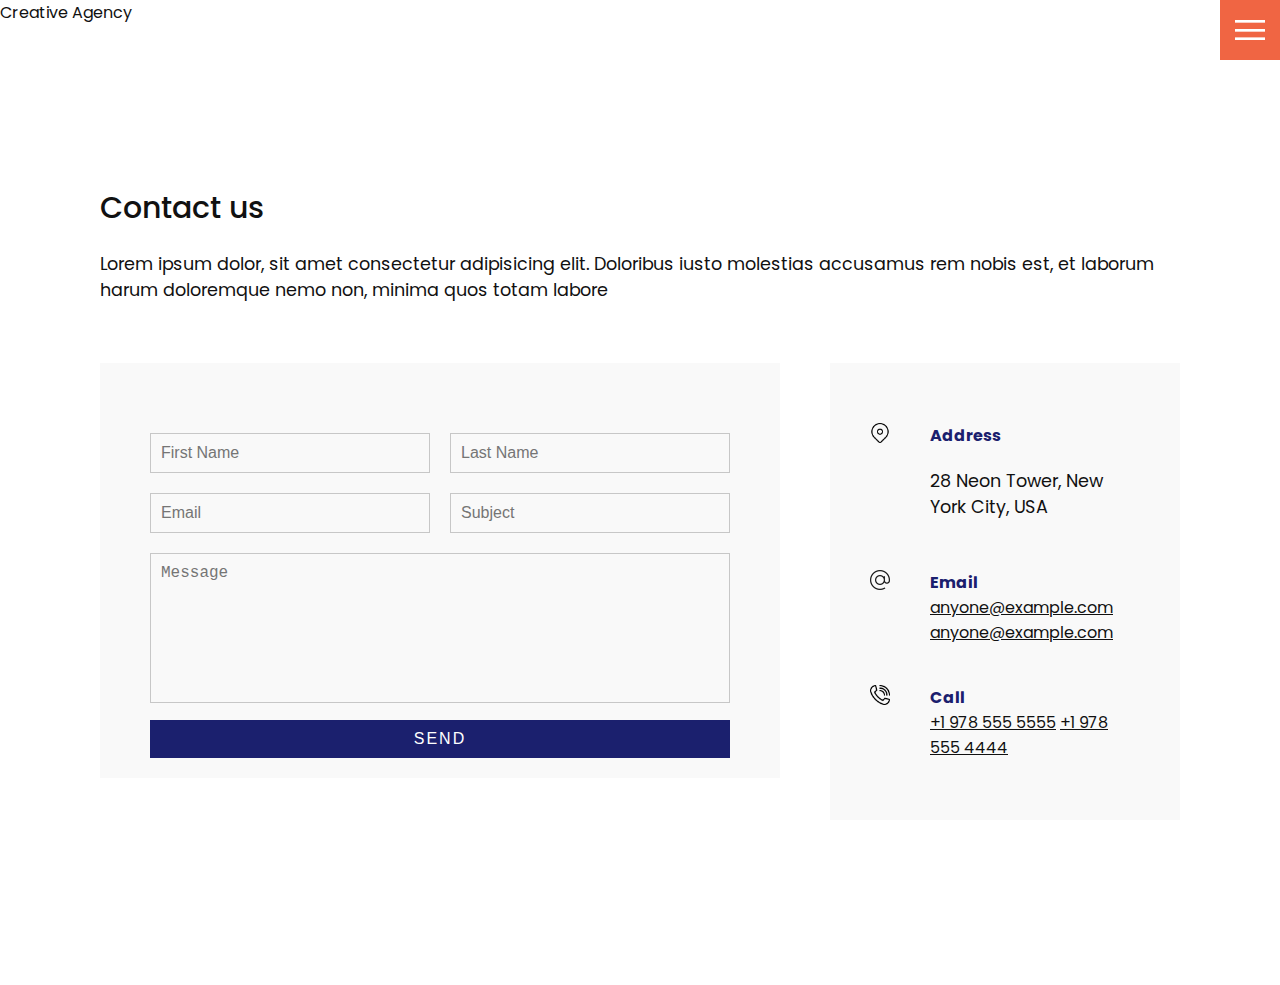
<file: contact.html>
<!DOCTYPE html>
<html lang="en">
  <head>
    <meta charset="UTF-8" />
    <meta http-equiv="X-UA-Compatible" content="IE=edge" />
    <meta name="viewport" content="width=device-width, initial-scale=1.0" />
    <link rel="stylesheet" href="index.css" />
    <title>Creative Agency</title>
  </head>
  <body>
    <header>
      <div class="logo">Creative Agency</div>
      <div class="toggle"></div>
      <div class="navigation">
        <ul>
          <li><a href="index.html">Home</a></li>
          <li><a href="services.html">Services</a></li>
          <li><a href="work.html">Work</a></li>
          <li><a href="contact.html">Contact</a></li>
        </ul>
        <div class="social-bar">
          <ul>
            <li>
              <a href="https://facebook.com">
                <img src="images/facebook.png" target="_blank" alt="" />
              </a>
            </li>
            <li>
              <a href="https://twitter.com">
                <img src="images/twitter.png" target="_blank" alt="" />
              </a>
            </li>
            <li>
              <a href="https://instagram.com">
                <img src="images/instagram.png" target="_blank" alt="" />
              </a>
            </li>
          </ul>
          <a href="mailto:you@email.com" class="email-icon">
            <img src="images/email.png" alt="" />
          </a>
        </div>
      </div>
    </header>

    <section>
      <div class="title">
        <h1>Contact us</h1>
        <p>
          Lorem ipsum dolor, sit amet consectetur adipisicing elit. Doloribus
          iusto molestias accusamus rem nobis est, et laborum harum doloremque
          nemo non, minima quos totam labore
        </p>
      </div>
      <div class="contact">
        <div class="contact-form">
          <form>
            <div class="row">
              <div class="input50">
                <input type="text" placeholder="First Name" />
              </div>
              <div class="input50">
                <input type="text" placeholder="Last Name" />
              </div>
            </div>
            <div class="row">
              <div class="input50">
                <input type="text" placeholder="Email" />
              </div>
              <div class="input50">
                <input type="text" placeholder="Subject" />
              </div>
            </div>
            <div class="row">
              <div class="input100">
                <textarea placeholder="Message"></textarea>
              </div>
            </div>
            <div class="row">
              <div class="input100">
                <input type="submit" value="Send" />
              </div>
            </div>
          </form>
        </div>

        <div class="contact-info">
          <div class="info-box">
            <img src="images/address.png" class="contact-icon" alt="" />
            <div class="details">
              <h4>Address</h4>
              <p>28 Neon Tower, New York City, USA</p>
            </div>
          </div>
          <div class="info-box">
            <img src="images/email.png" class="contact-icon" alt="" />
            <div class="details">
              <h4>Email</h4>
              <a href="mailto:anyone@example.com">anyone@example.com</a>
              <a href="mailto:anyone@example.com">anyone@example.com</a>
            </div>
          </div>
          <div class="info-box">
            <img src="images/call.png" class="contact-icon" alt="" />
            <div class="details">
              <h4>Call</h4>
              <a href="tel:+19785555555">+1 978 555 5555</a>
              <a href="tel:+19784444444">+1 978 555 4444</a>
            </div>
          </div>
        </div>
      </div>
    </section>

    <script src="index.js"></script>
  </body>
</html>
</file>
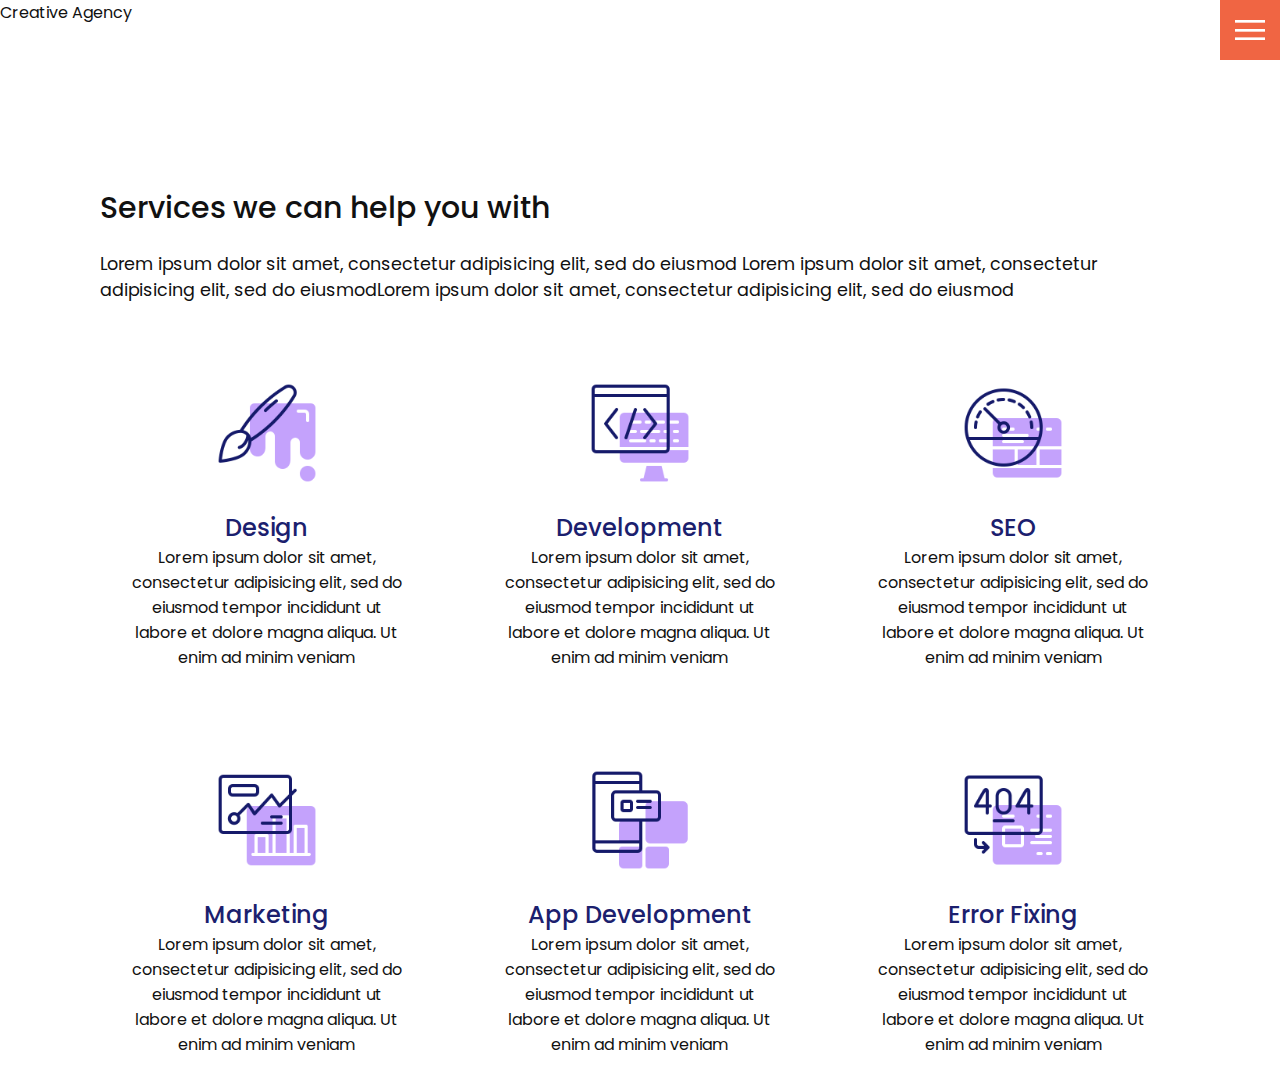
<file: services.html>
<!DOCTYPE html>
<html lang="en">
  <head>
    <meta charset="utf-8" />
    <meta http-equiv="X-UA-Compatible" content="IE=edge">
    <meta name="viewpoint" content="width=device-width, initial-scale=1.0" />
    <link rel="stylesheet" type="text/css" href="index.css" />
    <title> Creative Website</title>
  </head>
  <body>
    <header>
      <div class="logo">Creative Agency</div>
      <div class="toggle"></div>
      <div class="navigation">
        <ul>
          <li><a href="index.html">Home</a></li>
          <li><a href="services.html">Services</a></li>
          <li><a href="work.html">Work</a></li>
          <li><a href="contact.html">Cotact</a></li>
        </ul>
        <div class="social-bar">
          <ul>
            <li>
              <a href="http://facebook.com">
                <img src="images/facebook.png" target= "_blank" alt="">
              </a>
            </li>
            <li>
              <a href="http://twitter.com">
                <img src="images/twitter.png" target= "_blank" alt="">
              </a>
            </li>
            <li>
              <a href="http://instagram.com">
                <img src="images/instagram.png" target= "_blank" alt="">
              </a>
            </li>
          </ul>
          <a href=" mailto:you@email.com" class="email-icon"><img src="images/email.png" alt=""/></a>
        </div>
      </div>
    </header>
    
    <section>
      <div class="title">
        <h1> Services we can help you with</h1>
        <p>Lorem ipsum dolor sit amet, consectetur adipisicing elit, sed do eiusmod Lorem ipsum dolor sit amet, consectetur adipisicing elit, sed do eiusmodLorem ipsum dolor sit amet, consectetur adipisicing elit, sed do eiusmod</p>
      </div>
      <div class="services">
        <div class="service">
          <div class="icon">
            <img src="images/001.png" alt="">
          </div>
          <h2> Design</h2>
          Lorem ipsum dolor sit amet, consectetur adipisicing elit, sed do eiusmod
          tempor incididunt ut labore et dolore magna aliqua. Ut enim ad minim veniam
        </div>
        <div class="service">
          <div class="icon">
            <img src="images/002.png" alt="">
          </div>
          <h2> Development</h2>
          Lorem ipsum dolor sit amet, consectetur adipisicing elit, sed do eiusmod
          tempor incididunt ut labore et dolore magna aliqua. Ut enim ad minim veniam 
        </div>
        <div class="service">
          <div class="icon">
            <img src="images/003.png" alt="">
          </div>
          <h2> SEO</h2>
          Lorem ipsum dolor sit amet, consectetur adipisicing elit, sed do eiusmod
          tempor incididunt ut labore et dolore magna aliqua. Ut enim ad minim veniam 
        </div>
        <div class="service">
          <div class="icon">
            <img src="images/004.png" alt="">
          </div>
          <h2>Marketing</h2>
          Lorem ipsum dolor sit amet, consectetur adipisicing elit, sed do eiusmod
          tempor incididunt ut labore et dolore magna aliqua. Ut enim ad minim veniam 
        </div>
        <div class="service">
          <div class="icon">
            <img src="images/005.png" alt="">
          </div>
          <h2>App Development</h2>
          Lorem ipsum dolor sit amet, consectetur adipisicing elit, sed do eiusmod
          tempor incididunt ut labore et dolore magna aliqua. Ut enim ad minim veniam
        </div>
        <div class="service">
          <div class="icon">
            <img src="images/006.png" alt="">
          </div>
          <h2> Error Fixing</h2>
          Lorem ipsum dolor sit amet, consectetur adipisicing elit, sed do eiusmod
          tempor incididunt ut labore et dolore magna aliqua. Ut enim ad minim veniam
        </div>
      </div>  
    </section>
      
    <script src="index.js"></script>
  </body>
</html>
</file>
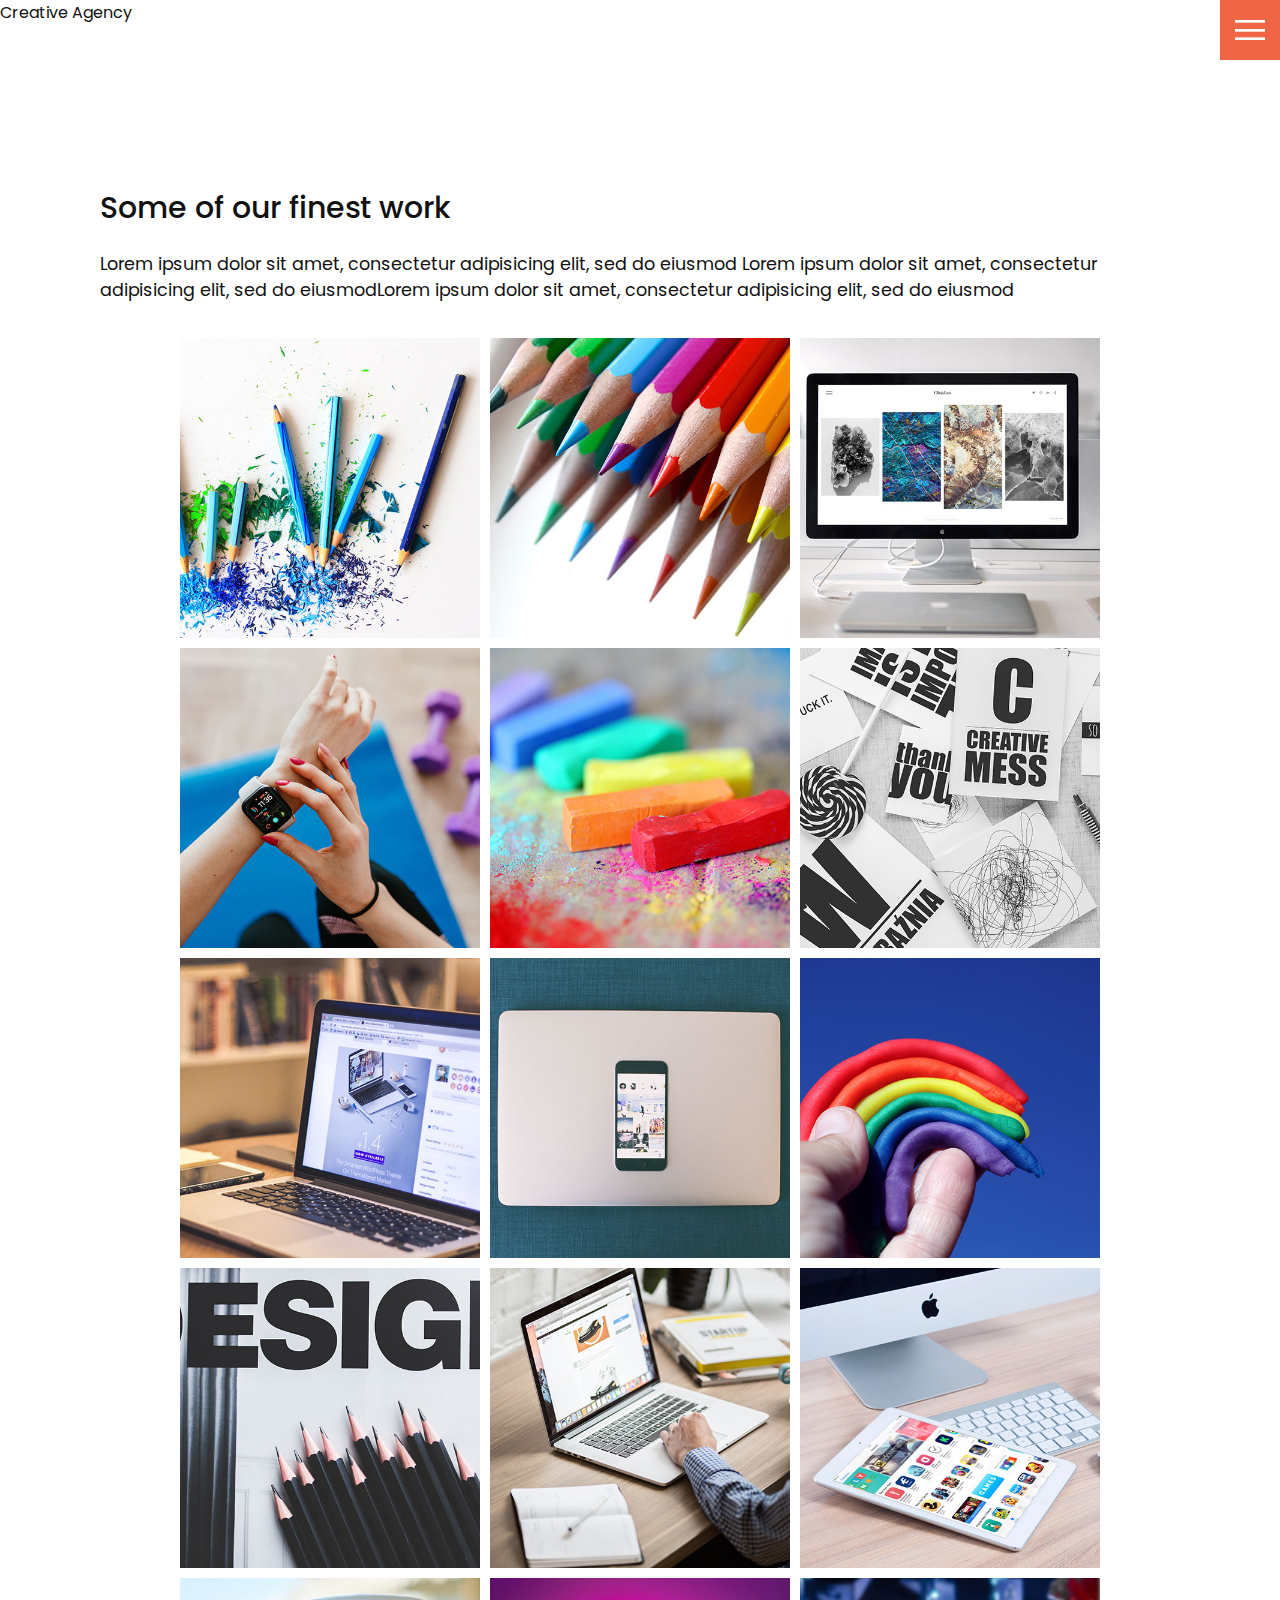
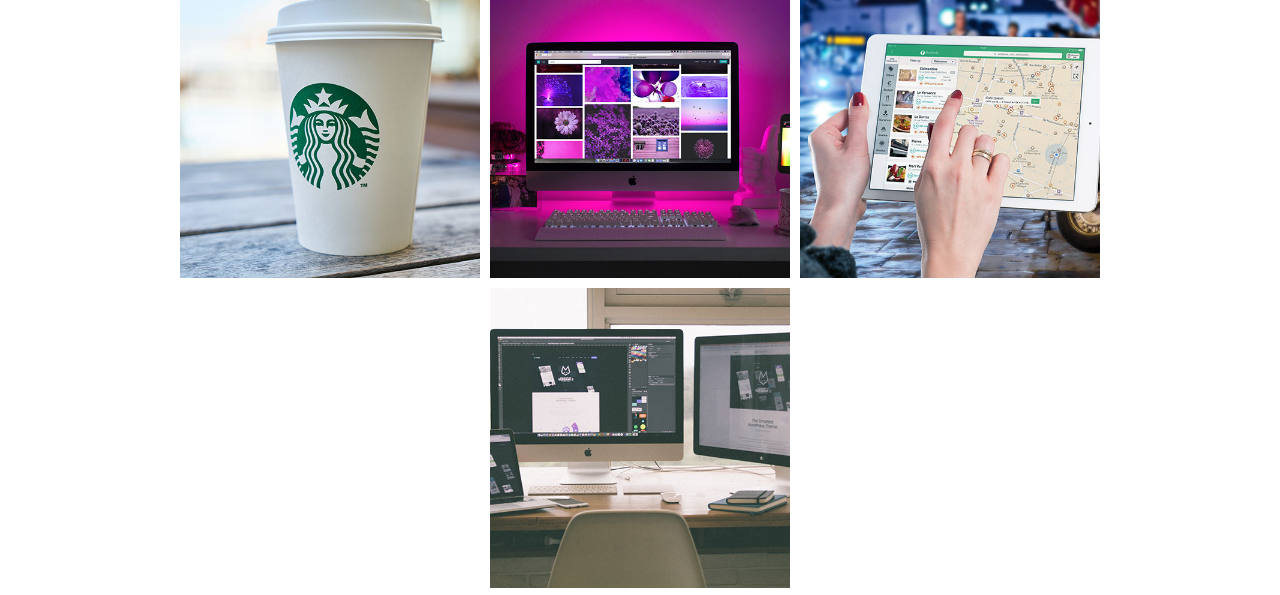
<file: suite.html>
<!DOCTYPE html>
<html lang="en">
	<head>
		<meta charset="utf-8" />
		<meta http-equiv="X-UA-Compatible" content="IE=edge">
		<meta name="viewpoint" content="width=device-width, initial-scale=1.0" />
		<link rel="stylesheet" type="text/css" href="index.css" />
		<title> Creative Website</title>
	</head>
	<body>
		<header>
			<div class="logo">Creative Agency</div>
			<div class="toggle"></div>
			<div class="navigation">
				<ul>
					<li><a href="index.html">Home</a></li>
					<li><a href="services.html">Services</a></li>
					<li><a href="work.html">Work</a></li>
					<li><a href="contact.html">Cotact</a></li>
				</ul>
				<div class="social-bar">
					<ul>
						<li>
							<a href="http://facebook.com">
								<img src="images/facebook.png" target= "_blank" alt="">
							</a>
						</li>
						<li>
							<a href="http://twitter.com">
								<img src="images/twitter.png" target= "_blank" alt="">
							</a>
						</li>
						<li>
							<a href="http://instagram.com">
								<img src="images/instagram.png" target= "_blank" alt="">
							</a>
						</li>
					</ul>
					<a href=" mailto:you@email.com" class="email-icon"><img src="images/email.png" alt=""/></a>
				</div>
			</div>
		</header>
		
		<section>
			<div class="title">
				<h1> Some of our finest work</h1>
				<p>Lorem ipsum dolor sit amet, consectetur adipisicing elit, sed do eiusmod Lorem ipsum dolor sit amet, consectetur adipisicing elit, sed do eiusmodLorem ipsum dolor sit amet, consectetur adipisicing elit, sed do eiusmod</p>
			</div>
			<div class="portfolio">
				<div class="item">
					<img src="images/portfolio-item1.jpg" alt="">
					<div class="action">
						<a href="#"> Launch </a>
					</div>
				</div>	
				<div class="item">
					<img src="images/portfolio-item2.jpg" alt="">
					<div class="action">
						<a href="#"> Launch </a>
					</div>
				</div>
				<div class="item">
					<img src="images/portfolio-item3.jpg" alt="">
					<div class="action">
						<a href="#"> Launch </a>
					</div>
				</div>
				<div class="item">
					<img src="images/portfolio-item4.jpg" alt="">
					<div class="action">
						<a href="#"> Launch </a>
					</div>
				</div>
				<div class="item">
					<img src="images/portfolio-item5.jpg" alt="">
					<div class="action">
						<a href="#"> Launch </a>
					</div>
				</div>
				<div class="item">
					<img src="images/portfolio-item6.jpg" alt="">
					<div class="action">
						<a href="#"> Launch </a>
					</div>
				</div>
				<div class="item">
					<img src="images/portfolio-item7.jpg" alt="">
					<div class="action">
						<a href="#"> Launch </a>
					</div>
				</div>
				<div class="item">
					<img src="images/portfolio-item8.jpg" alt="">
					<div class="action">
						<a href="#"> Launch </a>
					</div>
				</div>
				<div class="item">
					<img src="images/portfolio-item9.jpg" alt="">
					<div class="action">
						<a href="#"> Launch </a>
					</div>
				</div>
				<div class="item">
					<img src="images/portfolio-item10.jpg" alt="">
					<div class="action">
						<a href="#"> Launch </a>
					</div>
				</div>
				<div class="item">
					<img src="images/portfolio-item11.jpg" alt="">
					<div class="action">
						<a href="#"> Launch </a>
					</div>
				</div>
				<div class="item">
					<img src="images/portfolio-item12.jpg" alt="">
					<div class="action">
						<a href="#"> Launch </a>
					</div>
				</div>
				<div class="item">
					<img src="images/portfolio-item13.jpg" alt="">
					<div class="action">
						<a href="#"> Launch </a>
					</div>
				</div>
				<div class="item">
					<img src="images/portfolio-item14.jpg" alt="">
					<div class="action">
						<a href="#"> Launch </a>
					</div>
				</div>
				<div class="item">
					<img src="images/portfolio-item15.jpg" alt="">
					<div class="action">
						<a href="#"> Launch </a>
					</div>
				</div>
				<div class="item">
					<img src="images/portfolio-item16.jpg" alt="">
					<div class="action">
						<a href="#"> Launch </a>
					</div>
				</div>
			</div>
		</section>
		  
		<script src="index.js"></script>
	</body>
</html>
</file>
<file: index.css>
@import url('https://fonts.googleapis.com/css?family=Poppins:200,300,400,500,600,700,800,900&display=swap');

:root {
  --primary-color: #F06543;
  --secondary-color: #1b206e;
}

/* BASE STYLES */
* {
  box-sizing: border-box;
  margin: 0;
  padding: 0;
}

html,
body {
  font-family: 'Poppins', sans-serif;
  color: #111;
}

h1 {
  font-size: 30px;
  font-weight: 500;
}

p {
  margin: 20px 0 10px;
  font-size: 1.1rem;
}

section {
  display: flex;
  flex-direction: column;
  height: 100vh;
  align-items: center;
  padding: 100px;
  margin-top: 60px;
}

section.home {
  flex-direction: row;
  margin-top: 0;
}

/* BUTTON */
.btn {
  cursor: pointer;
  display: inline-block;
  background: var(--primary-color);
  color: #fff;
  text-decoration: none;
  padding: 10px 30px;
  margin: 20px 0;
  border: 0;
}

.btn:hover {
  transform: scale(0.98);
}

.logo img {
 Padding: 30px 0 0 50px;
 width:150px;
z-index: 20;
}

.logo h1{
  position: absolute;
  top: 80px;
  left: 150px;
  font-size: 2rem;
  font-weight: 700;
  z-index: 20;
}

/* TOGGLE */
.toggle {
  position: fixed;
  top: 0;
  right: 0;
  width: 60px;
  height: 60px;
  background: var(--primary-color) url(images/menu.png);
  background-size: 30px;
  background-position: center;
  background-repeat: no-repeat;
  z-index: 20;
  cursor: pointer;
}

.toggle.active {
  background: var(--primary-color) url(images/close.png);
  background-size: 25px;
  background-position: center;
  background-repeat: no-repeat;
}

/* NAVIGATION */
.navigation {
  position: fixed;
  top: 0;
  left: 100%;
  width: 100%;
  height: 100%;
  background-color: #fff;
  z-index: 15;
  display: flex;
  justify-content: center;
  align-items: center;
}

.navigation.active {
  left: 0;
}

.navigation ul {
  position: relative;
}

.navigation ul li {
  position: relative;
  list-style: none;
  text-align: center;
}

.navigation ul li a {
  font-size: 2.2rem;
  color: #111;
  text-decoration: none;
  font-weight: 300;
}

.navigation ul li a:hover {
  color: var(--primary-color);
}

.navigation .social-bar {
  position: absolute;
  top: 0;
  left: 0;
  width: 60px;
  height: 100%;
  display: flex;
  justify-content: center;
  align-items: center;
}


.navigation .social-bar a {
  display: inline-block;
  transform: scale(0.5);
}
.navigation .social-bar a:hover{
  transform: scale(1.1);
}
.navigation .email-icon {
  position: absolute;
  bottom: 20px;
  transform: scale(0.5);
}

/* HOMEPAGE */
.home-content {
  position: relative;
  z-index: 10;
  max-width: 600px;
}

.home-img {
  position: absolute;
  bottom: 0;
  right: 0;
  height: 110%;
}

/* SERVICES PAGE */
.services {
  margin-top: 40px;
  display: grid;
  grid-template-columns: repeat(3, 1fr);
  gap: 40px;
  text-align: center;
}

.services .service {
  padding: 30px;
}

.services .service:hover {
  box-shadow: 0 10px 30px rgba(0, 0, 0, 0.3);
  border-radius: 10%;
  transform: scale(1.1);
  cursor: pointer;
}

.services .service h2 {
  font-size: 24px;
  font-weight: 500;
  margin-top: 20px;
  color: var(--secondary-color);
}

.services .service .icon img {
  max-width: 100px;
}

/* WORK PAGE */
.portfolio {
  display: flex;
  flex-wrap: wrap;
  justify-content: center;
  margin-top: 20px;
}

.portfolio .item {
  position: relative;
  width: 300px;
  height: 300px;
  margin: 5px;
  border-radius: 15%;
}

.portfolio .item img {
  width: 100%;
  height: 100%;
}

.portfolio .item .action {
  position: absolute;
  top: 0;
  left: 0;
  width: 100%;
  height: 100%;
  background: rgba(0, 0, 0, 0.8);
  display: flex;
  justify-content: center;
  align-items: center;
  opacity: 0;
  transition: 0.5s;
}

.portfolio .item:hover .action {
  opacity: 1;
}

.portfolio .item .action a {
  display: inline-block;
  color: #fff;
  text-decoration: none;
  border: 1px solid #fff;
  padding: 5px 15px;
}

/* CONTACT */
.contact {
  position: relative;
  width: 100%;
  margin-top: 50px;
  display: flex;
  justify-content: space-between;
  align-items: flex-start;
}

.contact-form {
  position: relative;
  background: #f9f9f9;
  width: calc(100% - 400px);
  padding: 60px 40px 20px;
}

.contact-form form {
  width: 100%;
}

.contact-form .row {
  width: 100%;
  display: flex;
}

.contact-form .input50 {
  width: 50%;
  margin: 0 10px;
}

.contact-form .input100 {
  width: 100%;
  margin: 0 10px;
}

.contact-form .row input,
.contact-form .row textarea {
  position: relative;
  border: 1px solid rgba(0, 0, 0, 0.2);
  color: #111;
  background: transparent;
  width: 100%;
  padding: 10px;
  outline: none;
  font-size: 16px;
  font-weight: 300;
  margin: 10px 0;
  resize: none;
}

.contact-form .row textarea {
  height: 150px;
}

.contact-form .row input[type='submit'] {
  background-color: var(--secondary-color);
  color: #fff;
  margin: 0;
  text-transform: uppercase;
  letter-spacing: 2px;
  font-weight: 300;
  border: 0;
  cursor: pointer;
}

.contact-info {
  width: 350px;
  background: #f9f9f9;
  padding: 60px 40px 20px;
}

.contact-info .info-box {
  display: flex;
  align-items: flex-start;
  margin-bottom: 40px;
}

.contact-info .info-box .contact-icon {
  width: 20px;
  margin-right: 40px;
}

.contact-info .info-box .details h4 {
  color: var(--secondary-color);
}

.contact-info .info-box .details p,
.contact-info .info-box .details a {
  color: #111;
}

@media (max-width: 1068px) {
  .home-img {
    display: none;
  }

  .logo {
    top: 10px;
    left: 40px;
    font-size: 1.5rem;
  }

  section {
    padding: 100px 40px;
  }

  .navigation ul li a {
    font-size: 2rem;
  }

  .services {
    grid-template-columns: repeat(2, 1fr);
  }

  .contact {
    flex-direction: column;
  }

  .contact-form {
    width: 100%;
    padding: 30px 30px 20px;
  }

  .contact-form .row {
    flex-direction: column;
  }

  .contact-form .input50,
  .contact-form .input100 {
    width: 100%;
    margin: 0;
  }

  .contact-info {
    width: 100%;
    margin-top: 20px;
    padding: 30px 30px 20px;
  }
}

@media (max-width: 768px) {
  .services {
    grid-template-columns: 1fr;
  }

  .services .service {
    box-shadow: 0 10px 30px rgba(0, 0, 0, 0.1);
  }
}
</file>
